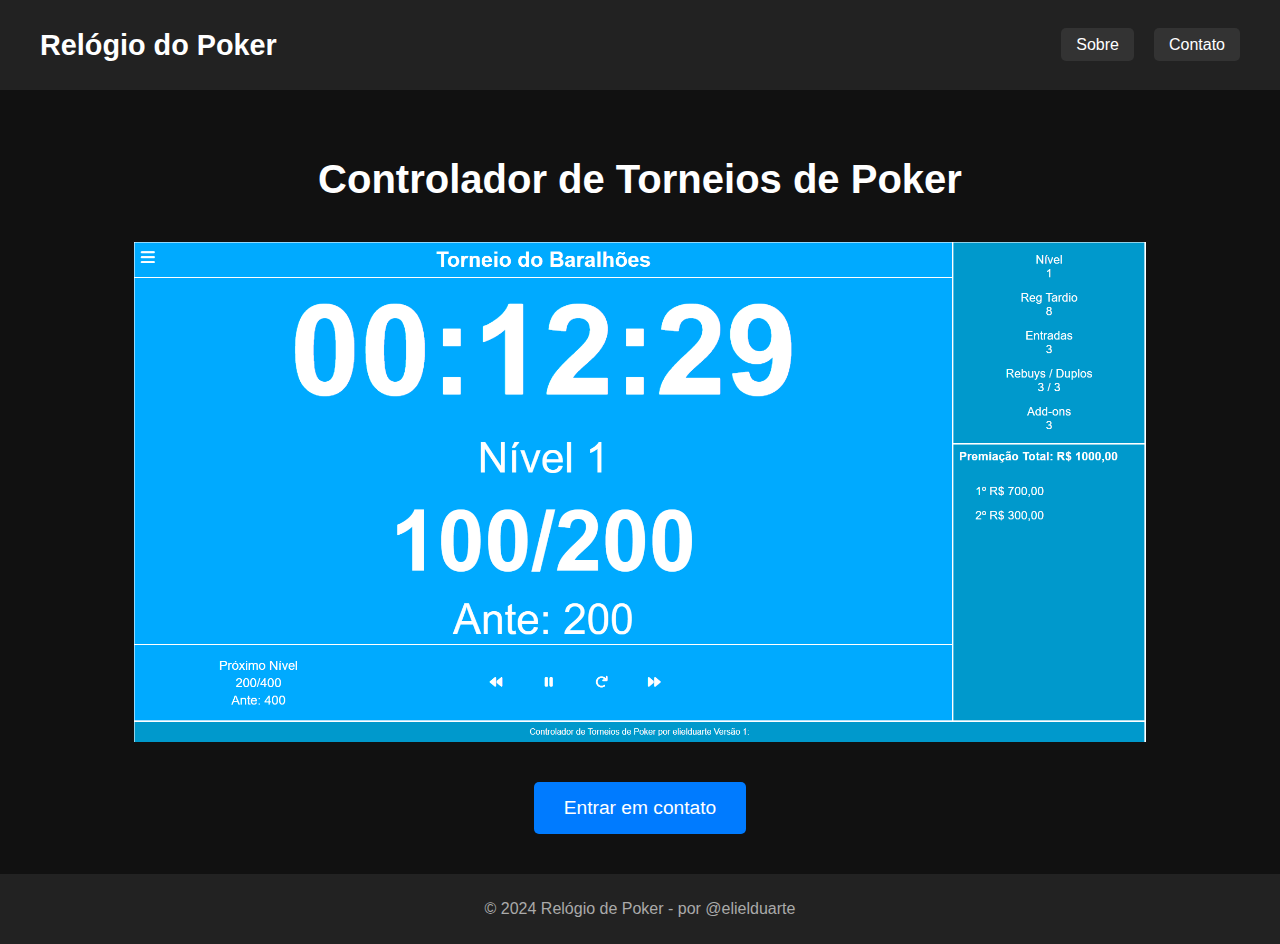
<file: index.html>
<!DOCTYPE html>
<html lang="pt-BR">
<head>
    <meta charset="UTF-8">
    <meta name="viewport" content="width=device-width, initial-scale=1.0">
    <title>Controlador de Torneios de Poker</title>
    <link rel="stylesheet" href="styles.css">
</head>
<body>
    <header>
        <div class="container">
            <div class="logo">Relógio do Poker</div>
            <nav>
                <ul>
                    <!--<li><a href="#">Início</a></li>-->
                    <li><a href="#">Sobre</a></li>
                    <!--<li><a href="#">Preços</a></li>-->
                    <li><a href="#">Contato</a></li>
                </ul>
            </nav>
        </div>
    </header>

    <main>
        <h1>Controlador de Torneios de Poker</h1>
        <div class="tournament-image">
            <!-- Adicione sua imagem aqui -->
            <img src="image.png" alt="Controlador de torneio" id="tournament-image">
        </div>
        <div class="contact-button">
            <button onclick="window.location.href='#contato';">Entrar em contato</button>
        </div>
    </main>

    <footer>
        <p>&copy; 2024 Relógio de Poker - por @elielduarte</p>
    </footer>
</body>
</html>
</file>
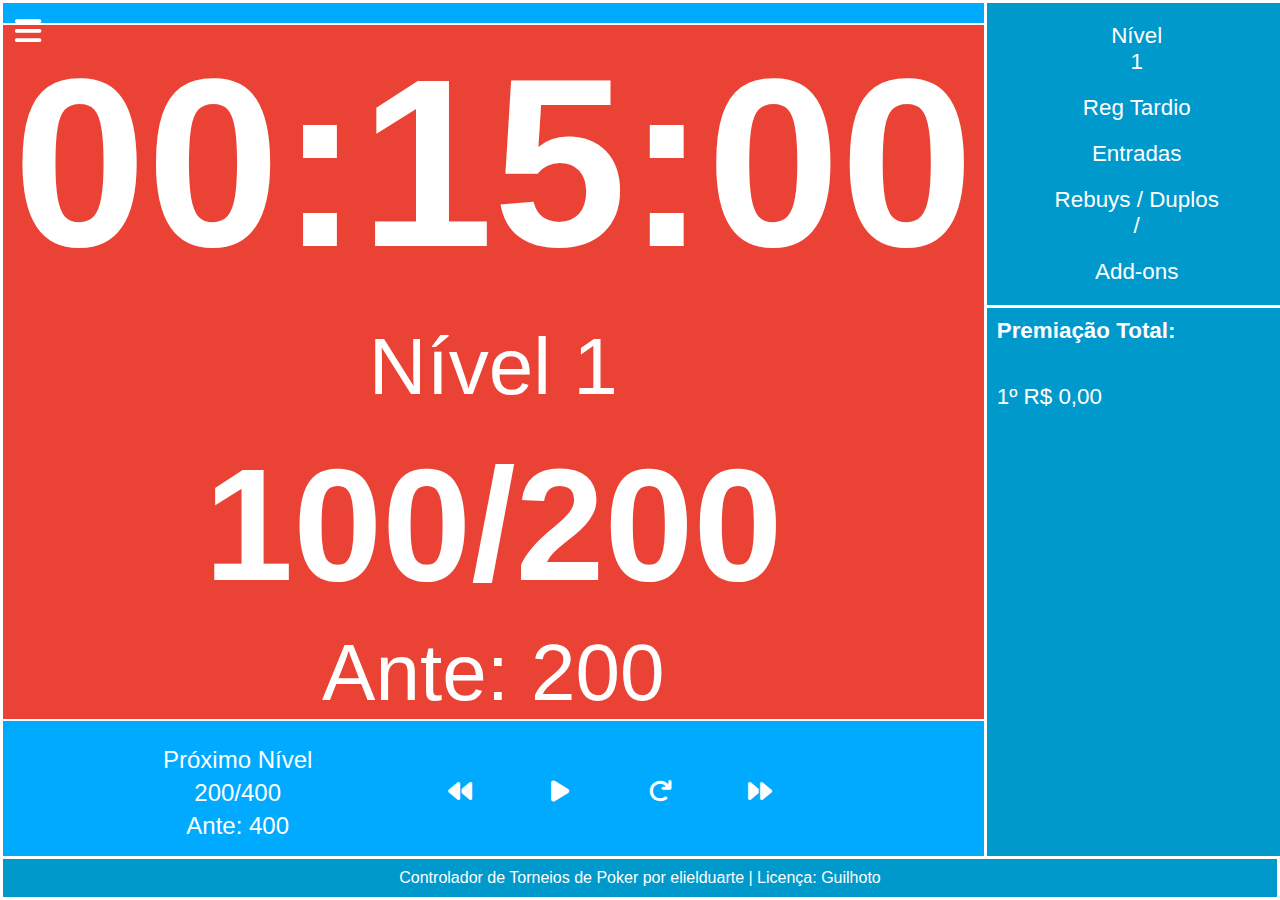
<file: guilhoto/index.html>
<!DOCTYPE html>
<html lang="pt-BR">
<head>
    <meta charset="UTF-8">
    <meta name="viewport" content="width=device-width, initial-scale=1.0">
    <title>Título do Torneio</title>
    <link rel="stylesheet" href="https://cdnjs.cloudflare.com/ajax/libs/font-awesome/6.0.0-beta3/css/all.min.css">
    <link rel="stylesheet" href="style.css">    

    
</head>
<body>

    <!-- Ícone de menu hamburguer -->
    <div class="menu-icon" onclick="toggleMenu()">
        <i class="fas fa-bars"></i>
    </div>

    <!-- Barra lateral colapsável -->
    <div id="sidebar" class="sidebar">
        <a href="javascript:void(0)" class="closebtn" onclick="toggleMenu()">&times;</a>
        
        <form>
            <h2>Configurações do Torneio</h2>
            <br>
            <label for="tournament-name">Nome do Torneio:</label>
            <input type="text" id="tournament-name" name="tournament-name" placeholder="Nome do Torneio">
    
            <label for="blind-time-pre">Tempo de Blinds Pré add-on:</label>
            <input type="text" id="blind-time-pre" name="blind-time-pre" value="00:20:00" pattern="[0-9]{2}:[0-9]{2}:[0-9]{2}" placeholder="HH:MM:SS">
            
            <label for="blind-time-pos">Tempo de Blinds Pós add-on:</label>
            <input type="text" id="blind-time-pos" name="blind-time-pos" value="00:20:00" pattern="[0-9]{2}:[0-9]{2}:[0-9]{2}" placeholder="HH:MM:SS">            
    
            <button class="botao-verde" type="button" onclick="openBlindsPopup()">Editar Blinds</button>
            <button class="botao-verde" type="button" onclick="openPrizePopup()">Editar Premiação</button>


        <!-- Popup Modal para editar blinds -->
        <div id="blinds-popup" class="modal">
            <div class="modal-content">
                <span class="close" onclick="closeBlindsPopup()">&times;</span>
                <h3>Lista de Blinds (Escreva intervalo no big blind para adiciona-lo)</h3>
                <div class="blinds-list">
                    <table id="blinds-table">
                        <thead>
                            <tr>
                                <th>Nível</th>
                                <th>Small Blind</th>
                                <th>Big Blind</th>
                                <th>Ante</th>
                                <th>Ação</th>
                            </tr>
                        </thead>
                        <tbody id="blinds-list"></tbody> <!-- Lista de blinds será populada aqui -->
                    </table>
                </div>                    

                <div class="modal-footer">                    
                    <button class="botao-verde" type="button" onclick="saveBlinds()">Salvar</button>
                    <button class="botao-amarelo" type="button" onclick="closeBlindsPopup()">Cancelar</button>
                </div>    
            </div>
        </div>
        
<!-- Modal para editar a lista de premiação -->
<div id="prize-popup" class="modal" style="display: none;">
    <div class="modal-content" style="width: 60%">
        <span class="close" onclick="closePrizePopup()">&times;</span> <!-- Botão X para fechar -->
        <h3>Editar Lista de Premiação</h3>
        
            <label for="premiacao-total">Premiação Total:</label>
            <input type="text" id="premiacao-total" name="premiacao-total" placeholder="Premiacao Total">
            <div class="blinds-list" style="height: 80%">
        <table id="prize-table">
            <thead>
                <tr>
                    <th width="100">Posição</th>
                    <th>Premiação</th>
                    <th>Ação</th>
                </tr>
            </thead>
            <tbody id="prize-list-edit"></tbody> <!-- A lista de prêmios será populada aqui -->
        </table>
    </div>
        <div class="modal-footer">                    
            <button class="botao-verde" type="button" onclick="savePrizes()">Salvar</button>
            <button class="botao-amarelo" type="button" onclick="closePrizePopup()">Cancelar</button>
        </div>
    </div>
</div>        

            <label for="tardio">Registro Tárdio:</label>
            <input type="number" id="tardio" name="tardio" placeholder="Registro Tárdio">           
    
            <!-- Botões para manipular informações -->
            <table>
                <thead>
                    <tr>
                        <th>Buy-in</th>
                        <th>Rebuy</th>
                        <th>Duplo</th>
                        <th>Add-on</th>
                    </tr>
                </thead>
                <tbody>
                    <tr>
                        <td>
                            <button class="botao-verde" type="button" onclick="Buyn(1)"><i class="fa-solid fa-b"></i> <i class="fa-solid fa-plus"></i></button>
                            <button class="botao-vermelho" type="button" onclick="Buyn(-1)"><i class="fa-solid fa-b"></i> <i class="fa-solid fa-minus"></i></button>
                        </td>
                        <td>
                            <button class="botao-verde" type="button" onclick="Rebuy(1)"><i class="fa-solid fa-r"></i> <i class="fa-solid fa-plus"></i></button>
                            <button class="botao-vermelho" type="button" onclick="Rebuy(-1)"><i class="fa-solid fa-r"></i> <i class="fa-solid fa-minus"></i></button>
                        </td>
                        <td>
                            <button class="botao-verde" type="button" onclick="Duplo(1)"><i class="fa-solid fa-d"></i> <i class="fa-solid fa-plus"></i></button>
                            <button class="botao-vermelho" type="button" onclick="Duplo(-1)"><i class="fa-solid fa-d"></i> <i class="fa-solid fa-minus"></i></button>
                        </td>
                        <td>
                            <button class="botao-verde" type="button" onclick="Addon(1)"><i class="fa-solid fa-a"></i> <i class="fa-solid fa-plus"></i></button>
                            <button class="botao-vermelho" type="button" onclick="Addon(-1)"><i class="fa-solid fa-a"></i> <i class="fa-solid fa-minus"></i></button>
                        </td>                                                                        
                    </tr>                    
                </tbody>
            </table>

            <br>
                <button class="botao-azul" type="button" onclick="saveSettings()">Salvar Configurações</button>
                <button class="botao-amarelo" type="button" onclick="resetAndSave()">Salvar e Reiniciar o Torneio</button>
            
      

            <div id="confirmation-dialog" class="dialog" style="display: none;">
                <div class="dialog-content">
                    <p>Atenção! Tem certeza de que deseja reiniciar todos os blinds e resetar o torneio?<br /></p>
                    <button class="botao-verde" id="confirm-yes">Sim</button>
                    <button class="botao-amarelo" id="confirm-no">Não</button>
                </div>
            </div>
            
        </form>
    </div>

    <div class="container">
        <div class="main">            
                <h1 class="title">Nome do Torneio</h1>
            <div class="meio">                
                <div class="timer">00:00:00</div>
                <div class="level">Nível 1</div>
                <div class="blinds">100/200</div>
                <div class="ante">Ante: 200</div>
            </div> 
            <!-- Proximo Nível e Controles lado a lado -->
            <div class="linha">
                <div class="proximo-nivel">
                    <div class="next-level">Próximo Nível</div>
                    <div class="next-blinds">200/400</div>
                    <div class="next-ante">Ante: 1000000</div>
                </div>
                <div class="controles">
                    <button id="voltar"><i class="fas fa-backward"></i></button>
                    <button id="pausar"><i class="fas fa-play"></i></button>
                    <button id="reiniciar"><i class="fas fa-redo"></i></button>
                    <button id="avancar"><i class="fas fa-forward"></i></button>
                </div>
            </div>
        </div>        
        <div class="sidebar-direita">
            <div class="info-item">Nível <br /><div id="nivel">1</div></div>
            <div class="info-item">Reg Tardio <br /><div class="info-tardio">1</div></div>
            <div class="info-item">Entradas<br><span id="entradas">0</span></div>
            <div class="info-item">Rebuys / Duplos<br><span id="rebuys">0</span> / <span id="duplos">0</span></div>
            <div class="info-item">Add-ons<br><span id="addons">0</span></div>
            <div class="info-item prize-pool">Premiação Total: <span id="premio">00</span></div>
        <!-- Lista de prêmios com rolagem automática -->
        <div class="prize-list-container">
            <ul class="prize-list" id="prize-list">
                <li>1º R$ 0,00</li>                  
                
                <!-- Adicione mais itens se necessário -->
            </ul>
        </div>
        </div>
    </div>
    <footer>
        <p>Controlador de Torneios de Poker por elielduarte | Licença: Guilhoto</p>
    </footer>
    
  
    <script src="script.js"></script>    
</body>
</html>
</file>
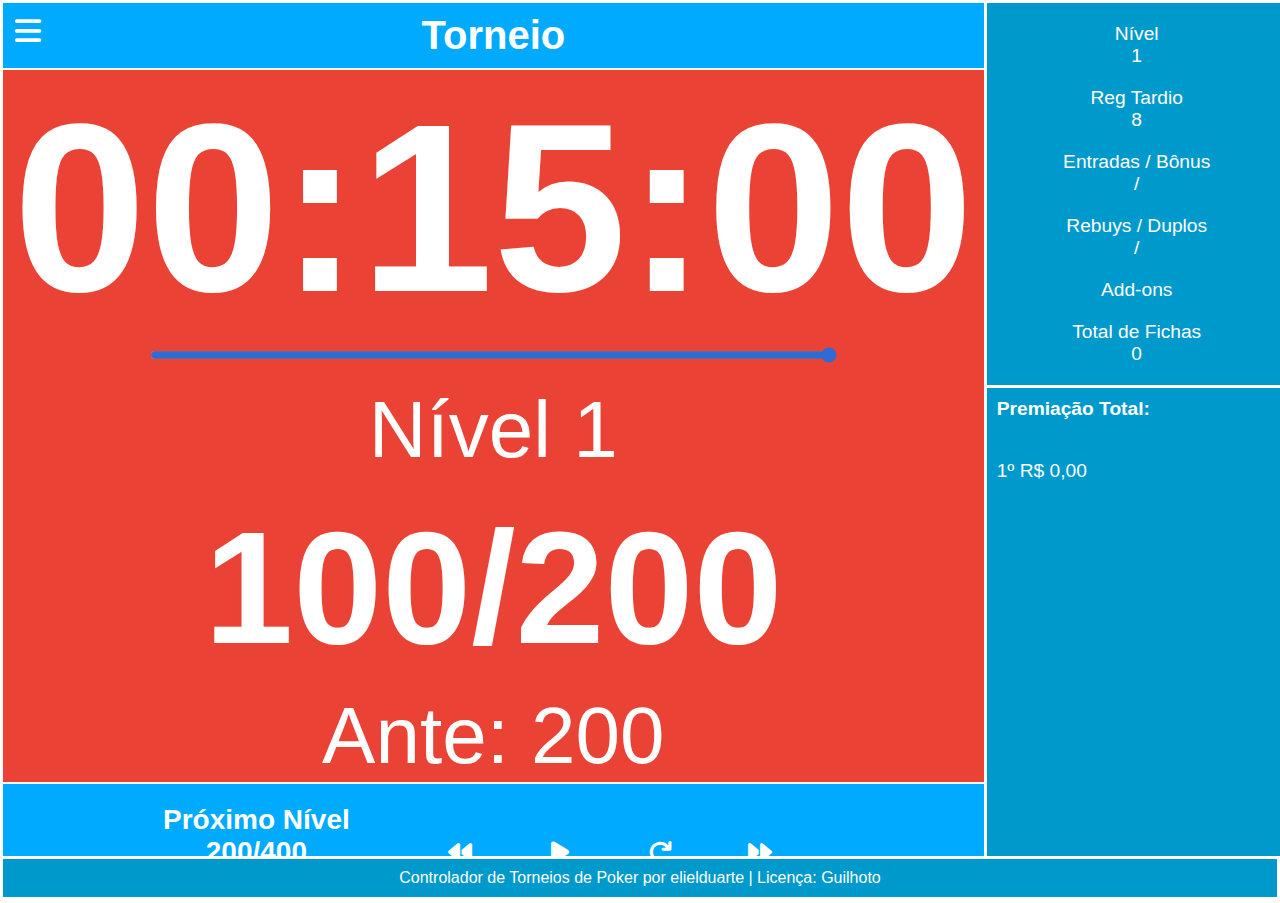
<file: v1/index.html>
<!DOCTYPE html>
<html lang="pt-BR">
<head>
    <meta charset="UTF-8">
    <meta name="viewport" content="width=device-width, initial-scale=1.0">
    <title>Título do Torneio</title>
    <link rel="stylesheet" href="https://cdnjs.cloudflare.com/ajax/libs/font-awesome/6.0.0-beta3/css/all.min.css">
    <link rel="stylesheet" href="style.css">    

    
</head>
<body>

    <!-- Ícone de menu hamburguer -->
    <div class="menu-icon" onclick="toggleMenu()">
        <i class="fas fa-bars"></i>
    </div>

    <!-- Barra lateral colapsável -->
    <div id="sidebar" class="sidebar">
        <a href="javascript:void(0)" class="closebtn" onclick="toggleMenu()">&times;</a>
        
        <form>
            <h2>Configurações do Torneio</h2>
            <br>
            <label for="tournament-name">Nome do Torneio:</label>
            <input type="text" id="tournament-name" name="tournament-name" placeholder="Nome do Torneio" value="Nome do Torneio">
    
            <label for="blind-time-pre">Tempo de Blinds Pré Registro Tárdio:</label>
            <input type="text" id="blind-time-pre" name="blind-time-pre" value="00:15:00" pattern="[0-9]{2}:[0-9]{2}:[0-9]{2}" placeholder="HH:MM:SS" >
            
            <label for="blind-time-pos">Tempo de Blinds Pós Registro Tárdio:</label>
            <input type="text" id="blind-time-pos" name="blind-time-pos" value="00:14:00" pattern="[0-9]{2}:[0-9]{2}:[0-9]{2}" placeholder="HH:MM:SS" >            
    
            <button class="botao-verde" type="button" onclick="openBlindsPopup()">Editar Blinds</button>
            <button class="botao-verde" type="button" onclick="openPrizePopup()">Editar Premiação</button>


        <!-- Popup Modal para editar blinds -->
        <div id="blinds-popup" class="modal">
            <div class="modal-content">
                <span class="close" onclick="closeBlindsPopup()">&times;</span>
                <h3>Lista de Blinds (Escreva algo no big blind para adicionar um intervalo ou pausa)</h3>
                <div class="blinds-list">
                    <table id="blinds-table">
                        <thead>
                            <tr>
                                <th>Nível</th>
                                <th>Small Blind</th>
                                <th>Big Blind</th>
                                <th>Ante</th>
                                <th>Ação</th>
                            </tr>
                        </thead>
                        <tbody id="blinds-list"></tbody> <!-- Lista de blinds será populada aqui -->
                    </table>
                </div>                    

                <div class="modal-footer">                    
                    <button class="botao-verde" type="button" onclick="saveBlinds()">Salvar</button>
                    <button class="botao-amarelo" type="button" onclick="closeBlindsPopup()">Cancelar</button>
                </div>    
            </div>
        </div>
        
<!-- Modal para editar a lista de premiação -->
<div id="prize-popup" class="modal" style="display: none;">
    <div class="modal-content" style="width: 60%">
        <span class="close" onclick="closePrizePopup()">&times;</span> <!-- Botão X para fechar -->
        <h3>Editar Lista de Premiação</h3>
        
            <label for="premiacao-total">Premiação Total:</label>
            <input type="text" id="premiacao-total" name="premiacao-total" placeholder="Premiacao Total">
            <div class="blinds-list" style="height: 80%">
        <table id="prize-table">
            <thead>
                <tr>
                    <th width="100">Posição</th>
                    <th>Premiação</th>
                    <th>Ação</th>
                </tr>
            </thead>
            <tbody id="prize-list-edit"></tbody> <!-- A lista de prêmios será populada aqui -->
        </table>
    </div>
        <div class="modal-footer">                    
            <button class="botao-verde" type="button" onclick="savePrizes()">Salvar</button>
            <button class="botao-amarelo" type="button" onclick="closePrizePopup()">Cancelar</button>
        </div>
    </div>
</div>        

            <label for="tardio">Registro Tárdio:</label>
            <input type="number" id="tardio" name="tardio" placeholder="Registro Tárdio" value="8">           
    
            <!-- Botões para manipular informações -->
            <table>
                <tbody>
                    <tr>
                        <td>
                            <button class="botao-verde" type="button" onclick="Bonus(1)"><i class="fa-solid fa-thumbs-up"></i> <i class="fa-solid fa-plus"></i></button>
                            <button class="botao-vermelho" type="button" onclick="Bonus(-1)"><i class="fa-solid fa-thumbs-up"></i> <i class="fa-solid fa-minus"></i></button>
                        </td>                        
                        <td>
                            <button class="botao-verde" type="button" onclick="Buyn(1)"><i class="fa-solid fa-b"></i> <i class="fa-solid fa-plus"></i></button>
                            <button class="botao-vermelho" type="button" onclick="Buyn(-1)"><i class="fa-solid fa-b"></i> <i class="fa-solid fa-minus"></i></button>
                        </td>
                        <td>
                            <button class="botao-verde" type="button" onclick="Rebuy(1)"><i class="fa-solid fa-r"></i> <i class="fa-solid fa-plus"></i></button>
                            <button class="botao-vermelho" type="button" onclick="Rebuy(-1)"><i class="fa-solid fa-r"></i> <i class="fa-solid fa-minus"></i></button>
                        </td>
                        <td>
                            <button class="botao-verde" type="button" onclick="Duplo(1)"><i class="fa-solid fa-d"></i> <i class="fa-solid fa-plus"></i></button>
                            <button class="botao-vermelho" type="button" onclick="Duplo(-1)"><i class="fa-solid fa-d"></i> <i class="fa-solid fa-minus"></i></button>
                        </td>
                        <td>
                            <button class="botao-verde" type="button" onclick="Addon(1)"><i class="fa-solid fa-a"></i> <i class="fa-solid fa-plus"></i></button>
                            <button class="botao-vermelho" type="button" onclick="Addon(-1)"><i class="fa-solid fa-a"></i> <i class="fa-solid fa-minus"></i></button>
                        </td>                                                                        
                    </tr>                    
                </tbody>
                <thead>
                    <tr>
                        <th>Fichas Bônus</th>
                        <th>Fichas Buy-in</th>
                        <th>Fichas Rebuy</th>
                        <th>Fichas Duplo</th>
                        <th>Fichas Add-on</th>
                        
                    </tr>
                </thead>
                <tbody>
                    <tr>
                        <td>
                            <input class="inteiro" type="number" name="" id="fichast">
                        </td>
                        <td>
                            <input class="inteiro" type="number" name="" id="fichasb">
                        </td>
                        <td>
                            <input class="inteiro" type="number" name="" id="fichasr">
                        </td>
                        <td>
                            <input class="inteiro" type="number" name="" id="fichasd">
                        </td>
                        <td>
                            <input class="inteiro" type="number" name="" id="fichasa">
                        </td>                                                                        
                    </tr>                    
                </tbody>               
            </table>

            <br>
                <button class="botao-azul" type="button" onclick="saveSettings()">Salvar Configurações</button>
                <button class="botao-amarelo" type="button" onclick="resetAndSave()">Salvar e Reiniciar o Torneio</button>
            
      

            <div id="confirmation-dialog" class="dialog" style="display: none;">
                <div class="dialog-content">
                    <p>Atenção! tudo será zerado! Tem certeza de que deseja reiniciar todos os blinds e resetar o torneio ?<br /></p>
                    <button class="botao-verde" id="confirm-yes">Sim</button>
                    <button class="botao-amarelo" id="confirm-no">Não</button>
                </div>
            </div>
            
        </form>
    </div>

    <div class="container">
        <div class="main">            
                <h1 class="title">Nome do Torneio</h1>
            <div class="meio">                
                <div class="time-display">
                    <h1 class="timer" id="timer">28:29</h1> <!-- Cronômetro atual -->
                    
                    <!-- Barra deslizante de tempo -->
                    <input type="range" id="time-slider" min="0" max="600" value="0" class="slider">
                </div>
                <div class="level">Nível 1</div>
                <div class="blinds">100/200</div>
                <div class="ante">Ante: 200</div>
            </div> 
            <!-- Proximo Nível e Controles lado a lado -->
            <div class="linha">
                <div class="proximo-nivel">
                    <div class="next-level">Próximo Nível</div>
                    <div class="next-blinds">200/400</div>
                    <div class="next-ante">Ante: 1000000</div>
                </div>
                <div class="controles">
                    <button id="voltar"><i class="fas fa-backward"></i></button>
                    <button id="pausar"><i class="fas fa-play"></i></button>
                    <button id="reiniciar"><i class="fas fa-redo"></i></button>
                    <button id="avancar"><i class="fas fa-forward"></i></button>
                </div>
            </div>
        </div>        
        <div class="sidebar-direita">
            <div class="info-item">Nível <br /><div id="nivel">1</div></div>
            <div class="info-item">Reg Tardio <br /><div class="info-tardio">1</div></div>
            <div class="info-item">Entradas / Bônus<br><span id="entradas">0</span> / <span id="bonus">0</span></div>
            <div class="info-item">Rebuys / Duplos<br><span id="rebuys">0</span> / <span id="duplos">0</span></div>
            <div class="info-item">Add-ons<br><span id="addons">0</span></div>
            <div class="info-item">Total de Fichas<br><span id="fichas">0</span></div>
            <div class="info-item prize-pool">Premiação Total: <span id="premio">00</span></div>
        <!-- Lista de prêmios com rolagem automática -->
        <div class="prize-list-container">
            <ul class="prize-list" id="prize-list">
                <li>1º R$ 0,00</li>                  
                
                <!-- Adicione mais itens se necessário -->
            </ul>
        </div>
        </div>
    </div>
    <footer>
        <p>Controlador de Torneios de Poker por elielduarte | Licença: Guilhoto</p>
    </footer>
    
  
    <script src="script.js"></script>    
</body>
</html>
</file>
<file: styles.css>
/* Garantir que o body ocupe 100% da altura da página */
html, body {
    height: 100%;
    margin: 0;
    padding: 0;
    font-family: Arial, sans-serif;
    background-color: #111;
    color: #fff;
    text-align: center;
}

/* Estrutura flexível para que o conteúdo principal cresça */
body {
    display: flex;
    flex-direction: column;
}

/* Header */
header {
    background-color: #222;
    padding: 20px 0;
}

.container {
    display: flex;
    justify-content: space-between;
    align-items: center;
    max-width: 1200px;
    margin: 0 auto;
    padding: 0 20px;
}

.logo {
    font-size: 1.8em;
    font-weight: bold;
    color: #fff;
}

nav ul {
    list-style: none;
    display: flex;
    gap: 20px;
}

nav ul li a {
    color: #fff;
    text-decoration: none;
    padding: 8px 15px;
    background-color: #333;
    border-radius: 5px;
}

nav ul li a:hover {
    background-color: #555;
}

/* Main deve ocupar o espaço disponível */
main {
    flex-grow: 1; /* Isso permite que o main cresça para preencher o espaço */
    padding: 40px 20px;
}

h1 {
    font-size: 2.5em;
    margin-bottom: 40px;
}

.tournament-image {
    height: 500px;
    margin-bottom: 40px;
    display: flex;
    justify-content: center;
    align-items: center;
    
    
    border-radius: 10px;
}

.tournament-image img {
    max-width: 100%;
    max-height: 100%;
    object-fit: contain;
}

.contact-button button {
    background-color: #007bff;
    color: #fff;
    padding: 15px 30px;
    border: none;
    border-radius: 5px;
    cursor: pointer;
    font-size: 1.2em;
}

.contact-button button:hover {
    background-color: #0056b3;
}

/* Footer fixado na parte inferior */
footer {
    background-color: #222;
    padding: 10px 0;
    color: #aaa;
    text-align: center;
    position: relative;
    bottom: 0;
    width: 100%;
    margin-top: auto; /* Isso empurra o footer para baixo */
}
</file>
<file: guilhoto/style.css>
* {
    margin: 0;
    padding: 0;
    box-sizing: border-box;
}

html, body {
    height: 100%;
}

body {
    font-family: Arial, sans-serif;
    background-color: #00aaff;
    color: white;
    display: flex;
    flex-direction: column;
}

h2, h3{
    text-align: center;
}

.container {
    flex: 1;
    display: flex;
    flex-direction: row;
    padding: 0px;
}

.main {
    flex: 3;
    text-align: center;
    border: 3px solid white;
}

.title {
    font-size: 2.5rem;
    padding: 10px;
    border-bottom: 2px solid white;
}

.timer {
    font-size: 15rem;
    font-weight: bold;
    padding: 0 10px;   
}

.level {
    font-size: 1.5rem;    
    margin-top: 20px;
    font-size: 5rem;
}

.blinds{
    font-size: 10rem;
    font-weight: bold;
    margin-top: 10px;
    padding: 10px;         
}

.ante{
    font-size: 5rem;
    border-bottom: 2px solid white; 
}
/* Estilos para o container */
.linha {
    display: flex;
    justify-content: space-between; /* Distribui o espaço entre os elementos */
    margin-top: 20px; /* Espaço superior */
}

/* Proximo-nivel e Controles ajustados */
.proximo-nivel, .controles {
    display: flex;
    flex-direction: column; /* Mantém os elementos internos empilhados verticalmente */    
}

.controles {
    flex-direction: row;       
    width: 60%;
}

/* Estilo para os botões */
.controles button {
    width: 100px;
    padding: 10px 20px;
    margin: 5px 0; /* Espaço entre os botões */
    background-color: #00aaff;
    color: white;
    border: none;
    border-radius: 5px;
    font-size: 1rem;
    cursor: pointer;
    transition: background-color 0.3s ease;
}

.controles button i:hover {
    background-color: #0077aa;
}

/* Ajusta o tamanho dos ícones */
.controles i {
    width: 70px;    
    font-size: 1.5rem;
    padding: 20px;
    margin: 0 10px;
}

.next-level, .next-blinds, .next-ante {
    font-size: 1.5rem;
    margin-top: 5px;
    padding-left: 10rem;
}

.sidebar-direita {
    font-size: 1.4rem;
    flex: 0.7;    
    background-color: #0099cc;    
    text-align: center;
    border: 3px solid white;
    border-left: 0;
}


.info-item {
    margin: 20px 0;
    
}

.prize-pool {    
    margin-top: 20px;
    padding: 10px;
    font-weight: bold;
    text-align: left;
    border-top: 3px solid white;
}

.prize-list p {
    font-size: 1.5rem;
    margin: 10px;
    text-align: left;
}

/* Container da lista de prêmios */
.prize-list-container {
    max-height: 450px; /* Limita a altura visível */
    overflow: hidden;  /* Esconde o conteúdo que ultrapassa essa altura */
    margin: 0 auto;
    width: 300px; /* Largura do container da lista */
    position: relative;
}

/* Itens da lista */
.prize-list {
    list-style: none;
    padding: 0;
    margin: 0;
}

/* Apenas se a lista tiver mais de 10 itens, a animação é ativada */
.prize-list.scroll {
    animation: scroll 30s linear infinite;
}

/* Estilo dos itens da lista */
.prize-list li {
    padding: 10px;
    text-align: left;    
}

/* Animação para rolar a lista de prêmios */
@keyframes scroll {
    0% {
        transform: translateY(75%); /* Começa abaixo do container */
    }
    100% {
        transform: translateY(-100%); /* Vai até sair completamente acima do container */
    }
}

/* Rodapé fixo */
footer {
    background-color: #0099cc;
    color: white;
    border: 3px solid white;
    text-align: center;
    padding: 10px 0;
    position: fixed;
    bottom: 0;
    width: 100%;
    font-size: 1rem;
}

/* Ícone de menu hamburguer */
.menu-icon {
    position: fixed;
    top: 15px;
    left: 15px;
    font-size: 30px;
    cursor: pointer;
    z-index: 2;
}

/* Barra lateral (menu) */
.sidebar {
    height: 100%;
    width: 0;
    position: fixed;
    top: 0;
    left: 0;
    background-color: #333;
    overflow-x: hidden;
    transition: 0.5s;
    padding-top: 60px;
    z-index: 1;
    color: white;
}

.sidebar a {
    padding: 8px 8px 8px 32px;
    text-decoration: none;
    font-size: 25px;
    color: #818181;
    display: block;
    transition: 0.3s;
}

.sidebar a:hover {
    color: #f1f1f1;
}

.sidebar .closebtn {
    position: absolute;
    top: 10px;
    right: 25px;
    font-size: 36px;
}

/* Formulário na barra lateral */
.sidebar form {
    margin: 20px;
    display: flex;
    flex-direction: column;
}

.sidebar form label {
    margin-bottom: 5px;
    font-size: 18px;
}

.sidebar form input, .sidebar form button {
    padding: 10px;
    margin-bottom: 15px;
    font-size: 16px;
    border-radius: 5px;
    border: none;
}

.sidebar form input {
    width: 100%;
}

/* Quando a barra lateral está ativa (aberta) */
.sidebar.active {
    width: 30%;
}

select {
    width: 100%; /* Faz a lista suspensa ocupar toda a largura do contêiner */
    padding: 10px; /* Ajusta o preenchimento interno para tornar o campo maior */
    font-size: 16px; /* Aumenta o tamanho do texto para melhorar a legibilidade */
    border: 1px solid #ccc; /* Adiciona uma borda mais visível */
    border-radius: 5px; /* Arredonda os cantos */
    box-sizing: border-box; /* Garante que o padding e a borda estejam dentro da largura definida */
}

input[type="text"] {
    width: 100px; /* Definir a largura para suportar o formato HH:MM:SS */
    padding: 10px;
    font-size: 16px;
    border: 1px solid #ccc;
    border-radius: 5px;
    box-sizing: border-box;
}

.dialog {
    position: fixed;
    left: 0;
    top: 0;
    width: 100%;
    height: 100%;
    background-color: rgba(0, 0, 0, 0.5);
    display: flex;
    justify-content: center;
    align-items: center;
    z-index: 1000; /* Certifique-se de que esteja acima de outros conteúdos */
}

.dialog-content {
    background-color: white;
    color: red;
    padding: 20px;
    border-radius: 5px;
    text-align: center;
}

.dialog-content p{
    padding: 10px;
}


        /* Estilização do modal (popup) */
        .modal {
            display: none;
            position: fixed;
            z-index: 1000;
            left: 0;
            top: 0;
            width: 100%;
            height: 100%;
            background-color: rgba(0, 0, 0, 0.5);
            justify-content: center;
            align-items: center;
        }

        .modal-content {
            background-color: #333;
            padding: 20px;
            border-radius: 10px;
            width: 80%; /* Definindo a largura do modal */
            height: 80%; /* Limita a altura a 80% da tela */            
            position: relative;
        }

        .blinds-list{
            overflow-y: auto; /* Adiciona barra de rolagem se necessário */
            width: 100%; /* Definindo a largura do modal */
            height: 90%; /* Limita a altura a 80% da tela */             
            position: relative;
            border: 1px solid white;
        }

        /* Botão "X" para fechar o modal */
        .close {
            position: absolute;
            top: 10px;
            right: 20px;
            font-size: 30px;  /* Aumenta o tamanho da fonte para torná-lo mais visível */
            font-weight: bold;  /* Negrito para destacar */
            color: #000;  /* Cor preta para o "X" */
            cursor: pointer;  /* Adiciona um ponteiro de cursor ao passar o mouse */
        }

        .close:hover {
            color: red;  /* Altera a cor do "X" para vermelho ao passar o mouse */
        }


        /* Estilização da tabela de blinds */
        table {
            width: 100%;
            border-collapse: collapse;
            
        }

        table, th, td {
            border: 1px solid #ddd;
            text-align: center;
            padding: 8px;
        }

        th {
            background-color: #f4f4f4;
            color: black;
        }
        
        /* Estilização dos botões Salvar e Cancelar */
        .modal-footer {
            display: flex;
            justify-content: space-between;
            margin-top: 20px;
        }

        .modal-footer button {
            padding: 10px 20px;
            cursor: pointer;
        }

        
        .botao-azul {
            background-color:rgb(66, 133, 244) ;
            color: white;
            border: none;
            padding: 10px;
            cursor: pointer;
            border-radius: 5px;
        }
        .botao-azul:hover {
            background-color:#6cace4 ;
        }
        
        .botao-verde {
            background-color:rgb(52, 168, 83) ;
            color: white;
            border: none;
            padding: 10px;
            cursor: pointer;
            border-radius: 5px;
        }
        .botao-verde:hover {
            background-color: #5BBE5A ;        
        }

        .botao-amarelo {
            background-color:rgb(251, 188, 5) ;
            color: black; /* Para contraste */
            border: none;
            padding: 10px;
            cursor: pointer;
            border-radius: 5px;
        }
        .botao-amarelo:hover {
            background-color: #F3E30B ;        
        }

        .botao-vermelho {
            background-color:rgb(234, 67, 53) ;
            color: white;
            border: none;
            padding: 10px;
            cursor: pointer;
            border-radius: 5px;
        }
        
        .botao-vermelho:hover {
            background-color: #FF3C30 ;        
        }
</file>
<file: v1/style.css>
* {
    margin: 0;
    padding: 0;
    box-sizing: border-box;
}

html, body {
    height: 100%;
}

body {
    font-family: Arial, sans-serif;
    background-color: #00aaff;
    color: white;
    display: flex;
    flex-direction: column;
}

h2, h3{
    text-align: center;
}

.container {
    flex: 1;
    display: flex;
    flex-direction: row;
    padding: 0px;
}

.main {
    flex: 3;
    text-align: center;
    border: 3px solid white;
}

.title {
    font-size: 2.5rem;
    padding: 10px;
    border-bottom: 2px solid white;
}

.slider {
    width: 70%;
    height: 10px;
    outline: none;
    opacity: 0.8;
    transition: opacity 0.2s;
    cursor: pointer;
}

.slider:hover {
    opacity: 1;
}

.timer {
    text-align: center;
    margin-top: 0px;
}


.timer {
    font-size: 15rem;
    font-weight: bold;
    padding: 0 10px;   
}

.level {
    font-size: 1.5rem;    
    margin-top: 20px;
    font-size: 5rem;
}

.blinds{
    font-size: 10rem;
    font-weight: bold;
    margin-top: 10px;
    padding: 10px;         
}

.ante{
    font-size: 5rem;
    border-bottom: 2px solid white; 
}
/* Estilos para o container */
.linha {
    display: flex;
    justify-content: space-between; /* Distribui o espaço entre os elementos */
    margin-top: 20px; /* Espaço superior */
}

/* Proximo-nivel e Controles ajustados */
.proximo-nivel, .controles {
    display: flex;
    flex-direction: column; /* Mantém os elementos internos empilhados verticalmente */    
}

.controles {
    flex-direction: row;       
    width: 60%;
}

/* Estilo para os botões */
.controles button {
    width: 100px;
    padding: 10px 20px;
    margin: 5px 0; /* Espaço entre os botões */
    background-color: #00aaff;
    color: white;
    border: none;
    border-radius: 5px;
    font-size: 1rem;
    cursor: pointer;
    transition: background-color 0.3s ease;
}

.controles button i:hover {
    background-color: #0077aa;
}

/* Ajusta o tamanho dos ícones */
.controles i {
    width: 70px;    
    font-size: 1.5rem;
    padding: 20px;
    margin: 0 10px;
}

.next-level, .next-blinds, .next-ante {
    font-size: 1.75rem;   
    font-weight: 600; 
    margin-top: 0px;
    padding-left: 10rem;
}

.sidebar-direita {
    font-size: 1.2rem;
    flex: 0.7;    
    background-color: #0099cc;    
    text-align: center;
    border: 3px solid white;
    border-left: 0;
}


.info-item {
    margin: 20px 0;
    
}

.prize-pool {    
    margin-top: 20px;
    padding: 10px;
    font-weight: bold;
    text-align: left;
    border-top: 3px solid white;
}

.prize-list p {
    font-size: 1.5rem;
    margin: 10px;
    text-align: left;
}

/* Container da lista de prêmios */
.prize-list-container {
    max-height: 450px; /* Limita a altura visível */
    overflow: hidden;  /* Esconde o conteúdo que ultrapassa essa altura */
    margin: 0 auto;
    width: 300px; /* Largura do container da lista */
    position: relative;
}

/* Itens da lista */
.prize-list {
    list-style: none;
    padding: 0;
    margin: 0;
}

/* Apenas se a lista tiver mais de 10 itens, a animação é ativada */
.prize-list.scroll {
    animation: scroll 30s linear infinite;
}

/* Estilo dos itens da lista */
.prize-list li {
    padding: 10px;
    text-align: left;    
}

/* Animação para rolar a lista de prêmios */
@keyframes scroll {
    0% {
        transform: translateY(75%); /* Começa abaixo do container */
    }
    100% {
        transform: translateY(-100%); /* Vai até sair completamente acima do container */
    }
}

/* Rodapé fixo */
footer {
    background-color: #0099cc;
    color: white;
    border: 3px solid white;
    text-align: center;
    padding: 10px 0;
    position: fixed;
    bottom: 0;
    width: 100%;
    font-size: 1rem;
}

/* Ícone de menu hamburguer */
.menu-icon {
    position: fixed;
    top: 15px;
    left: 15px;
    font-size: 30px;
    cursor: pointer;
    z-index: 2;
}

/* Barra lateral (menu) */
.sidebar {
    height: 100%;
    width: 0;
    position: fixed;
    top: 0;
    left: 0;
    background-color: #333;
    overflow-x: hidden;
    transition: 0.5s;
    padding-top: 60px;
    z-index: 1;
    color: white;
}

.sidebar a {
    padding: 8px 8px 8px 32px;
    text-decoration: none;
    font-size: 25px;
    color: #818181;
    display: block;
    transition: 0.3s;
}

.sidebar a:hover {
    color: #f1f1f1;
}

.sidebar .closebtn {
    position: absolute;
    top: 10px;
    right: 25px;
    font-size: 36px;
}

/* Formulário na barra lateral */
.sidebar form {
    margin: 20px;
    display: flex;
    flex-direction: column;
}

.sidebar form label {
    margin-bottom: 5px;
    font-size: 18px;
}

.sidebar form input, .sidebar form button {
    padding: 10px;
    margin-bottom: 15px;
    font-size: 16px;
    border-radius: 5px;
    border: none;
}

.sidebar form input {
    width: 100%;
}

/* Quando a barra lateral está ativa (aberta) */
.sidebar.active {
    width: 30%;
}

select {
    width: 100%; /* Faz a lista suspensa ocupar toda a largura do contêiner */
    padding: 10px; /* Ajusta o preenchimento interno para tornar o campo maior */
    font-size: 16px; /* Aumenta o tamanho do texto para melhorar a legibilidade */
    border: 1px solid #ccc; /* Adiciona uma borda mais visível */
    border-radius: 5px; /* Arredonda os cantos */
    box-sizing: border-box; /* Garante que o padding e a borda estejam dentro da largura definida */
}

input[type="text"] {
    width: 100px; /* Definir a largura para suportar o formato HH:MM:SS */
    padding: 10px;
    font-size: 16px;
    border: 1px solid #ccc;
    border-radius: 5px;
    box-sizing: border-box;
}

.dialog {
    position: fixed;
    left: 0;
    top: 0;
    width: 100%;
    height: 100%;
    background-color: rgba(0, 0, 0, 0.5);
    display: flex;
    justify-content: center;
    align-items: center;
    z-index: 1000; /* Certifique-se de que esteja acima de outros conteúdos */
}

.dialog-content {
    background-color: white;
    color: red;
    padding: 20px;
    border-radius: 5px;
    text-align: center;
}

.dialog-content p{
    padding: 10px;
}


        /* Estilização do modal (popup) */
        .modal {
            display: none;
            position: fixed;
            z-index: 1000;
            left: 0;
            top: 0;
            width: 100%;
            height: 100%;
            background-color: rgba(0, 0, 0, 0.5);
            justify-content: center;
            align-items: center;
        }

        .modal-content {
            background-color: #333;
            padding: 20px;
            border-radius: 10px;
            width: 80%; /* Definindo a largura do modal */
            height: 80%; /* Limita a altura a 80% da tela */            
            position: relative;
        }

        .blinds-list{
            overflow-y: auto; /* Adiciona barra de rolagem se necessário */
            width: 100%; /* Definindo a largura do modal */
            height: 90%; /* Limita a altura a 80% da tela */             
            position: relative;
            border: 1px solid white;
        }

        /* Botão "X" para fechar o modal */
        .close {
            position: absolute;
            top: 10px;
            right: 20px;
            font-size: 30px;  /* Aumenta o tamanho da fonte para torná-lo mais visível */
            font-weight: bold;  /* Negrito para destacar */
            color: #000;  /* Cor preta para o "X" */
            cursor: pointer;  /* Adiciona um ponteiro de cursor ao passar o mouse */
        }

        .close:hover {
            color: red;  /* Altera a cor do "X" para vermelho ao passar o mouse */
        }


        /* Estilização da tabela de blinds */
        table {
            width: 100%;
            border-collapse: collapse;
            
        }

        table, th, td {
            border: 1px solid #ddd;
            text-align: center;
            padding: 8px 4px 4px 4px;
        }

        th {
            background-color: #f4f4f4;
            color: black;
        }
        
        .inteiro{
            text-align: center;
        }

        .timeChipe {
            display: flex;
            align-items: center; /* Alinha verticalmente */
            gap: 1px; /* Espaçamento entre os campos */
        }  
        
        #timeChipe{
            width: 50px;
        }
        /* Estilização dos botões Salvar e Cancelar */
        .modal-footer {
            display: flex;
            justify-content: space-between;
            margin-top: 20px;
        }

        .modal-footer button {
            padding: 10px 20px;
            cursor: pointer;
        }

        
        .botao-azul {
            background-color:rgb(66, 133, 244) ;
            color: white;
            border: none;
            padding: 10px;
            cursor: pointer;
            border-radius: 5px;
        }
        .botao-azul:hover {
            background-color:#6cace4 ;
        }
        
        .botao-verde {
            background-color:rgb(52, 168, 83) ;
            color: white;
            border: none;
            padding: 10px;
            cursor: pointer;
            border-radius: 5px;
        }
        .botao-verde:hover {
            background-color: #5BBE5A ;        
        }

        .botao-amarelo {
            background-color:rgb(251, 188, 5) ;
            color: black; /* Para contraste */
            border: none;
            padding: 10px;
            cursor: pointer;
            border-radius: 5px;
        }
        .botao-amarelo:hover {
            background-color: #F3E30B ;        
        }

        .botao-vermelho {
            background-color:rgb(234, 67, 53) ;
            color: white;
            border: none;
            padding: 10px;
            cursor: pointer;
            border-radius: 5px;
        }
        
        .botao-vermelho:hover {
            background-color: #FF3C30 ;        
        }
</file>
